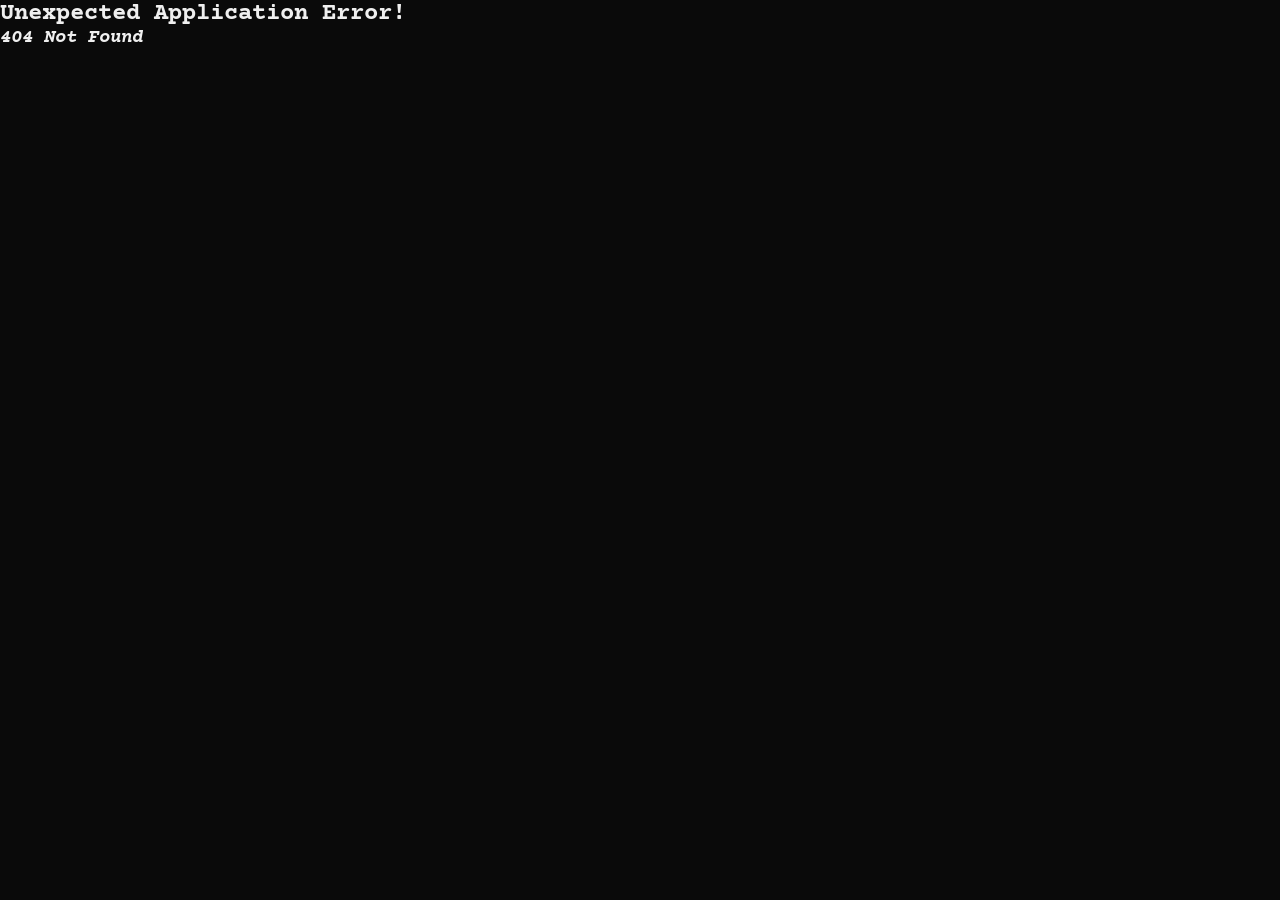
<file: index.html>
<!doctype html>
<html lang="en">
  <head>
    <meta charset="UTF-8" />
    <meta name="viewport" content="width=device-width, initial-scale=1.0" />
    <title>benapps</title>
    <link rel="preconnect" href="https://fonts.googleapis.com" />
    <link rel="preconnect" href="https://fonts.gstatic.com" crossorigin />
    <link
      href="https://fonts.googleapis.com/css2?family=Playfair+Display:wght@900&family=Courier+Prime:ital,wght@0,400;0,700;1,400&display=swap"
      rel="stylesheet"
    />
    <script type="module" crossorigin src="/assets/index-DsEMHHun.js"></script>
    <link rel="stylesheet" crossorigin href="/assets/index-Bw4iTUMi.css">
  </head>
  <body>
    <div id="root"></div>
  </body>
</html>
</file>
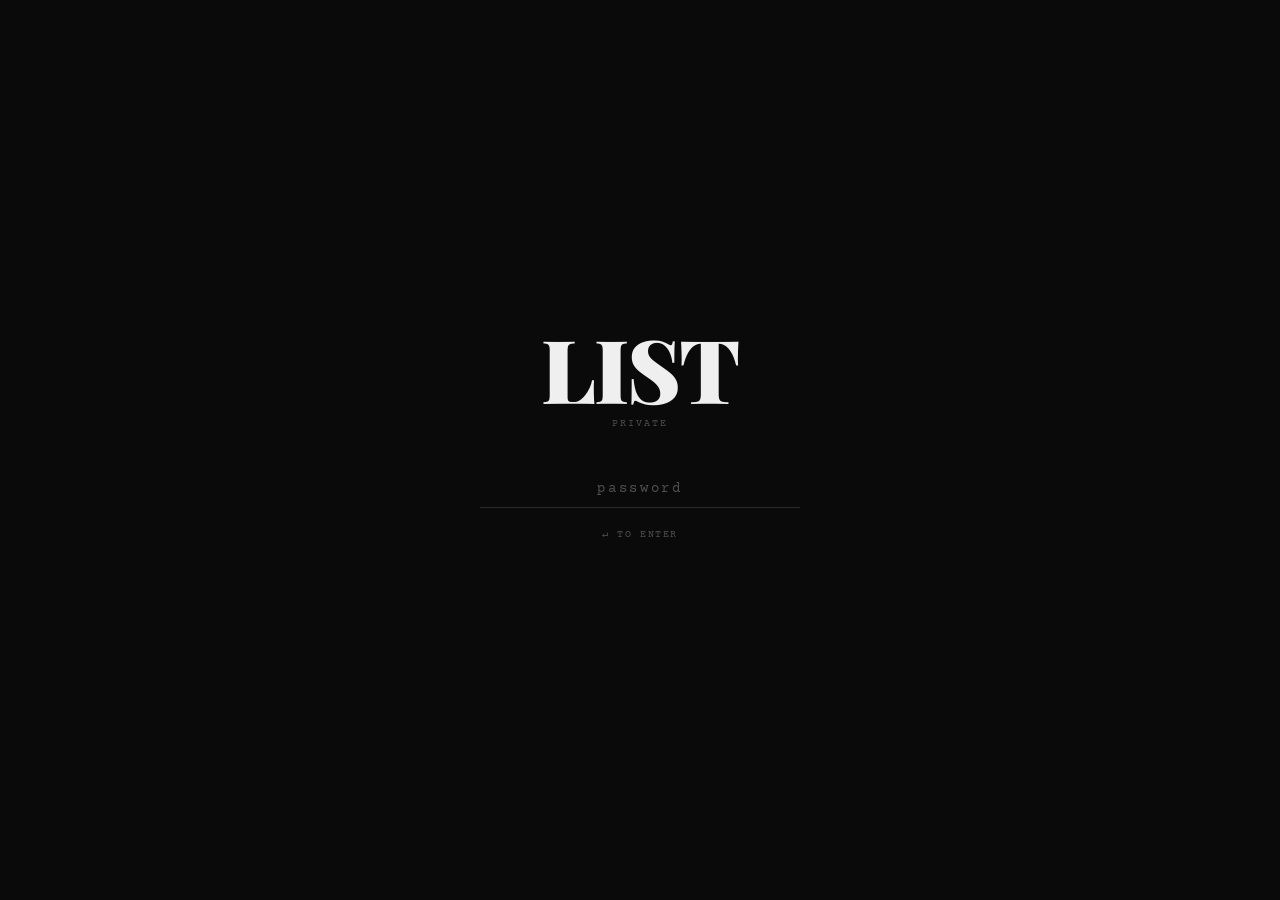
<file: list/index.html>
<!DOCTYPE html>
<html lang="en">
<head>
  <meta charset="UTF-8">
  <meta name="viewport" content="width=device-width, initial-scale=1.0">
  <title>LIST</title>
  <link rel="preconnect" href="https://fonts.googleapis.com">
  <link rel="preconnect" href="https://fonts.gstatic.com" crossorigin>
  <link href="https://fonts.googleapis.com/css2?family=Playfair+Display:wght@900&family=Courier+Prime:ital,wght@0,400;0,700;1,400&display=swap" rel="stylesheet">
  <link rel="stylesheet" href="style.css">
</head>
<body>

  <!-- ==================== LOCK SCREEN ==================== -->
  <div id="lock-screen">
    <div class="lock-inner">
      <h1 class="lock-title">LIST</h1>
      <p class="lock-hint">Private</p>
      <div class="lock-field">
        <input
          type="password"
          id="password-input"
          placeholder="password"
          autocomplete="off"
          spellcheck="false"
        />
      </div>
      <p class="lock-enter">↵ to enter</p>
      <p class="lock-error" id="lock-error">access denied</p>
    </div>
  </div>

  <!-- ==================== MAIN APP ==================== -->
  <div id="app" class="hidden">

    <header class="app-header">
      <h1 class="app-title">LIST</h1>
      <div class="header-rule"></div>
      <div class="header-meta">
        <span id="date-display"></span>
        <span id="count-display"></span>
      </div>
    </header>

    <ul id="list"></ul>
    <p class="empty-state" id="empty-state">— nothing here —</p>

    <form class="add-form" id="add-form" autocomplete="off">
      <div class="add-form-inner">
        <span class="add-prompt">+</span>
        <input
          type="text"
          class="add-input"
          id="add-input"
          placeholder="add something..."
          maxlength="200"
          spellcheck="false"
        />
        <button type="submit" class="add-btn">Add</button>
      </div>
    </form>

  </div>

  <script src="script.js"></script>
</body>
</html>
</file>
<file: assets/index-Bw4iTUMi.css>
@import"https://fonts.googleapis.com/css2?family=Playfair+Display:wght@900&family=Courier+Prime:ital,wght@0,400;0,700;1,400&display=swap";*,*:before,*:after{box-sizing:border-box;margin:0;padding:0}:root{--bg: #0a0a0a;--fg: #efefef;--muted: #505050;--dim: #1e1e1e;--rule: #2a2a2a;--font-display: "Playfair Display", Georgia, serif;--font-mono: "Courier Prime", "Courier New", monospace}html{height:100%}body{background:var(--bg);color:var(--fg);font-family:var(--font-mono);min-height:100%;-webkit-font-smoothing:antialiased}::selection{background:var(--fg);color:var(--bg)}::-webkit-scrollbar{width:3px}::-webkit-scrollbar-track{background:var(--bg)}::-webkit-scrollbar-thumb{background:var(--dim)}.hidden{display:none}._body_1yrlc_1{display:flex;flex-direction:column;justify-content:center;min-height:100vh;padding:3rem 2rem}._inner_1yrlc_9{max-width:480px}._title_1yrlc_13{font-family:var(--font-display);font-size:clamp(4rem,16vw,7rem);font-weight:900;line-height:.9;letter-spacing:-.03em;margin-bottom:1.2rem}._rule_1yrlc_22{height:1px;background:var(--rule);margin-bottom:2.5rem}._appList_1yrlc_28{list-style:none}._appList_1yrlc_28 li{border-bottom:1px solid var(--rule)}._appLink_1yrlc_36{display:flex;justify-content:space-between;align-items:baseline;padding:.9rem 0;color:var(--fg);text-decoration:none;font-size:.9rem;transition:color .15s}._appLink_1yrlc_36:hover{color:var(--muted)}._appLink_1yrlc_36:hover ._arrow_1yrlc_51{transform:translate(4px)}._appName_1yrlc_55{letter-spacing:.05em}._arrow_1yrlc_51{display:inline-block;transition:transform .15s;color:var(--muted)}._backLink_py91x_1{position:fixed;top:1.5rem;left:1.5rem;font-size:.65rem;letter-spacing:.15em;text-transform:uppercase;color:var(--muted);text-decoration:none;transition:color .15s;z-index:10}._backLink_py91x_1:hover{color:var(--fg)}._appHeader_14ika_1{margin-bottom:2rem;-webkit-user-select:none;user-select:none}._appTitle_14ika_6{font-family:var(--font-display);font-size:clamp(3.5rem,12vw,6rem);font-weight:900;line-height:.88;letter-spacing:-.03em}._headerRule_14ika_14{height:1px;background:var(--rule);margin:1.1rem 0 0}._headerMeta_14ika_20{margin-top:.8rem}._app_1our1_1{max-width:620px;margin:0 auto;padding:3.5rem 2rem 4rem;min-height:100vh}._headerMeta_1our1_8{display:flex;justify-content:space-between;align-items:baseline;font-size:.65rem;letter-spacing:.15em;text-transform:uppercase;color:var(--muted)}._list_1our1_20{list-style:none}@keyframes _slideIn_1our1_1{0%{opacity:0;transform:translateY(-10px)}to{opacity:1;transform:translateY(0)}}._listItem_1our1_29{display:flex;align-items:center;gap:1.1rem;padding:.95rem 0;border-bottom:1px solid var(--rule);max-height:80px;overflow:hidden;transition:max-height .5s cubic-bezier(.4,0,.2,1),opacity .4s ease,padding .5s cubic-bezier(.4,0,.2,1),border-color .5s ease}._listItem_1our1_29._fresh_1our1_44{animation:_slideIn_1our1_1 .3s cubic-bezier(.2,0,0,1) forwards}._listItem_1our1_29._removing_1our1_48{max-height:0;opacity:0;padding-top:0;padding-bottom:0;border-bottom-color:transparent}._dragHandle_1our1_58{color:var(--muted);font-size:.8rem;cursor:grab;flex-shrink:0;opacity:0;transition:opacity .15s;-webkit-user-select:none;user-select:none;line-height:1}._listItem_1our1_29:hover ._dragHandle_1our1_58{opacity:1}._listItem_1our1_29._dragging_1our1_73{opacity:.35}._listItem_1our1_29._dragAbove_1our1_77{box-shadow:0 -2px 0 var(--fg)}._listItem_1our1_29._dragBelow_1our1_81{box-shadow:0 2px 0 var(--fg)}._itemCheck_1our1_87{-moz-appearance:none;appearance:none;-webkit-appearance:none;width:16px;height:16px;border:1px solid var(--muted);flex-shrink:0;cursor:pointer;position:relative;transition:border-color .15s}._itemCheck_1our1_87:hover{border-color:var(--fg)}._itemCheck_1our1_87:checked{border-color:var(--fg);background:none}._itemCheck_1our1_87:checked:before{content:"";position:absolute;top:3px;right:3px;bottom:3px;left:3px;background:var(--fg)}._itemText_1our1_117{font-family:var(--font-mono);font-size:.95rem;line-height:1.4;flex:1;position:relative;color:var(--fg);transition:color .35s ease;cursor:default;-webkit-user-select:none;user-select:none}._itemText_1our1_117:after{content:"";position:absolute;left:0;top:50%;transform:translateY(-50%);height:1px;background:var(--fg);width:0;transition:width .5s cubic-bezier(.4,0,.2,1)}._listItem_1our1_29._completing_1our1_141 ._itemText_1our1_117{color:var(--muted)}._listItem_1our1_29._completing_1our1_141 ._itemText_1our1_117:after{width:100%}._emptyState_1our1_151{padding:3rem 0 1rem;font-size:.7rem;letter-spacing:.2em;text-transform:uppercase;color:var(--muted)}._addForm_1our1_161{border-top:1px solid var(--rule);padding:.95rem 0}._addFormInner_1our1_166{display:flex;align-items:center;gap:1.2rem}._addPrompt_1our1_172{font-size:.7rem;letter-spacing:.15em;color:var(--muted);text-transform:uppercase;flex-shrink:0;-webkit-user-select:none;user-select:none}._addInput_1our1_181{flex:1;background:none;border:none;outline:none;font-family:var(--font-mono);font-size:.95rem;color:var(--fg);padding:.3rem 0;caret-color:var(--fg)}._addInput_1our1_181::placeholder{color:var(--muted);font-style:italic}._addBtn_1our1_198{background:none;border:1px solid var(--muted);color:var(--muted);font-family:var(--font-mono);font-size:.65rem;letter-spacing:.15em;text-transform:uppercase;padding:.45rem .85rem;cursor:pointer;flex-shrink:0;transition:border-color .15s,color .15s,background .15s}._addBtn_1our1_198:hover,._addBtn_1our1_198:focus-visible{border-color:var(--fg);color:var(--bg);background:var(--fg)}*{touch-action:manipulation}._wrap_vfbia_5{display:flex;flex-direction:column;align-items:center;justify-content:center;min-height:100vh;text-align:center}._inner_vfbia_14{width:min(400px,90vw)}._title_vfbia_18{font-family:var(--font-display);font-size:clamp(3.5rem,12vw,6rem);font-weight:900;line-height:.88;letter-spacing:-.03em}._rule_vfbia_26{height:1px;background:var(--rule);margin:1.1rem 0 2.5rem}._display_vfbia_32{font-family:var(--font-display);font-size:clamp(3.5rem,14vw,6rem);font-weight:900;line-height:1;letter-spacing:-.03em;margin-bottom:2.5rem;-webkit-user-select:none;user-select:none}._btnRow_vfbia_42{display:flex;justify-content:center;gap:1.2rem;margin-bottom:1.2rem}._btnRowClear_vfbia_49{display:flex;justify-content:center}._btn_vfbia_42{background:none;border:1px solid var(--muted);color:var(--muted);font-family:var(--font-mono);font-size:1.4rem;letter-spacing:.05em;padding:.7rem 2rem;cursor:pointer;transition:border-color .15s,color .15s,background .15s;line-height:1;touch-action:manipulation}._btn_vfbia_42:hover,._btn_vfbia_42:focus-visible{border-color:var(--fg);color:var(--bg);background:var(--fg)}._btnClear_vfbia_75{font-size:.65rem;letter-spacing:.15em;text-transform:uppercase;padding:.45rem .85rem}._btn_x2os7_1{background:none;border:1px solid var(--muted);color:var(--muted);font-family:var(--font-mono);font-size:.65rem;letter-spacing:.15em;text-transform:uppercase;padding:.45rem .85rem;cursor:pointer;transition:border-color .15s,color .15s,background .15s;line-height:1}._btn_x2os7_1:hover,._btn_x2os7_1:focus-visible{border-color:var(--fg);color:var(--bg);background:var(--fg)}._btn_x2os7_1:disabled{opacity:.3;cursor:wait}._btn_x2os7_1._muted_x2os7_27{border-color:var(--dim);color:var(--dim)}._btn_x2os7_1._muted_x2os7_27:hover{border-color:var(--muted);color:var(--bg);background:var(--muted)}._app_jpk68_1{max-width:620px;margin:0 auto;padding:3.5rem 2rem 4rem;min-height:100vh;display:flex;flex-direction:column}._header_jpk68_10{margin-bottom:-1.25rem}._stats_jpk68_14{display:grid;grid-template-columns:repeat(4,1fr);margin-bottom:.6rem}._stat_jpk68_14{display:flex;flex-direction:column;align-items:center;justify-content:center;gap:.35rem;padding:.3rem .4rem}._statValue_jpk68_29{font-family:var(--font-display);font-size:clamp(1rem,3.5vw,1.75rem);font-weight:900;line-height:1;letter-spacing:-.02em;white-space:nowrap}._statLabel_jpk68_38{font-size:.6rem;letter-spacing:.12em;text-transform:uppercase;color:var(--muted)}._editorWrap_jpk68_45{flex:1;margin-bottom:1.2rem}._editor_jpk68_45{width:100%;min-height:240px;background:none;border:none;border-top:1px solid var(--rule);border-bottom:1px solid var(--rule);outline:none;resize:none;font-family:var(--font-mono);font-size:.95rem;line-height:1.6;color:var(--fg);caret-color:var(--fg);padding:1rem 0}._editor_jpk68_45::placeholder{color:var(--muted);font-style:italic}._actions_jpk68_72{display:flex;gap:.8rem;align-items:center}._copyStatus_jpk68_78{font-size:.65rem;letter-spacing:.12em;text-transform:uppercase;color:var(--muted);margin-left:.5rem}._dropZone_kvs0r_1{border:1px solid var(--rule);display:flex;align-items:center;justify-content:center;min-height:220px;margin-bottom:2rem;transition:border-color .15s,background .15s;cursor:pointer}._dropZone_kvs0r_1._dragOver_kvs0r_12{border-color:var(--fg);background:var(--dim)}._inner_kvs0r_17{text-align:center;pointer-events:none}._label_kvs0r_22{font-size:.7rem;letter-spacing:.15em;text-transform:uppercase;color:var(--muted);margin-bottom:.6rem}._or_kvs0r_30{font-size:.65rem;letter-spacing:.1em;color:var(--dim);margin-bottom:.8rem;text-transform:uppercase}._browseBtn_kvs0r_38{pointer-events:all}._btn_eciw6_1{background:none;border:1px solid var(--muted);color:var(--muted);font-family:var(--font-mono);font-size:.65rem;letter-spacing:.15em;text-transform:uppercase;padding:.45rem 1.1rem;cursor:pointer;transition:border-color .15s,color .15s,background .15s}._btn_eciw6_1:hover,._btn_eciw6_1:focus-visible{border-color:var(--fg);color:var(--bg);background:var(--fg)}._btn_eciw6_1:disabled{opacity:.3;cursor:wait}._app_eqysg_1{max-width:620px;margin:0 auto;padding:3.5rem 2rem 4rem;min-height:100vh;display:flex;flex-direction:column}._previewWrap_eqysg_10{border:1px solid var(--rule);display:flex;align-items:center;justify-content:center;margin-bottom:1rem;min-height:180px;background:var(--dim)}._preview_eqysg_10{max-width:100%;max-height:360px;display:block}._fileMeta_eqysg_26{display:flex;justify-content:space-between;align-items:baseline;margin-bottom:1.5rem}._fileInfo_eqysg_33{font-size:.65rem;letter-spacing:.12em;text-transform:uppercase;color:var(--muted)}._convertRow_eqysg_40{display:flex;gap:.8rem;margin-bottom:1rem}._errorMsg_eqysg_46{font-size:.65rem;letter-spacing:.12em;text-transform:uppercase;color:var(--muted);margin-bottom:1rem}._status_12vfy_1{font-size:.65rem;letter-spacing:.12em;text-transform:uppercase;color:var(--muted);margin-bottom:.5rem}._app_1to5d_1{max-width:620px;margin:0 auto;padding:3.5rem 2rem 4rem;min-height:100vh;display:flex;flex-direction:column}._fileMeta_1to5d_10{display:flex;justify-content:space-between;align-items:baseline;margin-bottom:1.2rem}._fileInfo_1to5d_17{font-size:.65rem;letter-spacing:.12em;text-transform:uppercase;color:var(--muted)}._player_1to5d_24{width:100%;margin-bottom:1.5rem;accent-color:var(--fg);filter:invert(1) hue-rotate(180deg)}._transformRow_1to5d_31{display:flex;flex-wrap:wrap;gap:.8rem;align-items:center;margin-bottom:1.5rem}._transformBtn_1to5d_39{background:none;border:1px solid var(--dim);color:var(--muted);font-family:var(--font-mono);font-size:.65rem;letter-spacing:.15em;text-transform:uppercase;padding:.45rem .85rem;cursor:pointer;transition:border-color .15s,color .15s,background .15s}._transformBtn_1to5d_39:hover,._transformBtn_1to5d_39:focus-visible{border-color:var(--muted);color:var(--fg)}._transformBtn_1to5d_39._selected_1to5d_58{border-color:var(--fg);color:var(--fg)}._transformBtn_1to5d_39:disabled{opacity:.3;cursor:wait}._applyBtn_1to5d_68{background:none;border:1px solid var(--dim);color:var(--muted);font-family:var(--font-mono);font-size:.65rem;letter-spacing:.15em;text-transform:uppercase;padding:.3rem .7rem;cursor:pointer;transition:border-color .15s,color .15s,background .15s}._applyBtn_1to5d_68._hasChanges_1to5d_81{border-color:var(--fg);color:var(--fg)}._applyBtn_1to5d_68._hasChanges_1to5d_81:hover{background:var(--dim)}._applyBtn_1to5d_68:disabled{opacity:.3;cursor:wait}._resetTransformBtn_1to5d_95{margin-left:auto;border-color:var(--dim);color:var(--dim)}._resetTransformBtn_1to5d_95:hover{border-color:var(--muted);color:var(--bg);background:var(--muted)}._convertRow_1to5d_107{display:flex;gap:.8rem;margin-bottom:1rem}._errorMsg_1to5d_113{font-size:.65rem;letter-spacing:.12em;text-transform:uppercase;color:var(--muted);margin-bottom:1rem}
</file>
<file: list/style.css>
*, *::before, *::after {
  box-sizing: border-box;
  margin: 0;
  padding: 0;
}

:root {
  --bg: #0a0a0a;
  --fg: #efefef;
  --muted: #505050;
  --dim: #1e1e1e;
  --rule: #2a2a2a;
  --font-display: 'Playfair Display', Georgia, serif;
  --font-mono: 'Courier Prime', 'Courier New', monospace;
}

html {
  height: 100%;
}

body {
  background: var(--bg);
  color: var(--fg);
  font-family: var(--font-mono);
  min-height: 100%;
  -webkit-font-smoothing: antialiased;
}

/* ======================================================
   LOCK SCREEN
====================================================== */

#lock-screen {
  position: fixed;
  inset: 0;
  background: var(--bg);
  display: flex;
  align-items: center;
  justify-content: center;
  z-index: 100;
  transition: opacity 0.4s ease;
}

#lock-screen.fade-out {
  opacity: 0;
  pointer-events: none;
}

#lock-screen.hidden {
  display: none;
}

.lock-inner {
  text-align: center;
  width: min(320px, 90vw);
}

.lock-title {
  font-family: var(--font-display);
  font-size: clamp(4rem, 15vw, 5.5rem);
  font-weight: 900;
  line-height: 1;
  letter-spacing: -0.02em;
  margin-bottom: 0.4rem;
}


.lock-hint {
  font-size: 0.65rem;
  letter-spacing: 0.2em;
  text-transform: uppercase;
  color: var(--muted);
  margin-bottom: 2.5rem;
}

.lock-field {
  position: relative;
  margin-bottom: 1.2rem;
}

.lock-field::after {
  content: '';
  position: absolute;
  bottom: 0;
  left: 0;
  right: 0;
  height: 1px;
  background: var(--rule);
  transition: background 0.2s;
}

.lock-field:focus-within::after {
  background: var(--fg);
}

#password-input {
  width: 100%;
  background: none;
  border: none;
  outline: none;
  color: var(--fg);
  font-family: var(--font-mono);
  font-size: 1.1rem;
  letter-spacing: 0.4em;
  text-align: center;
  padding: 0.5rem 0 0.6rem;
  caret-color: var(--fg);
}

#password-input::placeholder {
  color: var(--muted);
  letter-spacing: 0.2em;
  font-size: 0.85rem;
}

.lock-enter {
  font-size: 0.65rem;
  letter-spacing: 0.15em;
  text-transform: uppercase;
  color: var(--muted);
  margin-bottom: 1.2rem;
}

.lock-error {
  font-size: 0.65rem;
  letter-spacing: 0.15em;
  text-transform: uppercase;
  color: var(--muted);
  opacity: 0;
  transition: opacity 0.2s;
  height: 1rem;
}

.lock-error.visible {
  opacity: 1;
  color: var(--fg);
}

/* ======================================================
   MAIN APP
====================================================== */

#app {
  max-width: 620px;
  margin: 0 auto;
  padding: 3.5rem 2rem 9rem;
  min-height: 100vh;
}

#app.hidden {
  display: none;
}

/* ---- Header ---- */

.app-header {
  margin-bottom: 2.5rem;
  user-select: none;
}

.app-title {
  font-family: var(--font-display);
  font-size: clamp(6rem, 22vw, 10rem);
  font-weight: 900;
  line-height: 0.88;
  letter-spacing: -0.03em;
}

.header-rule {
  height: 1px;
  background: var(--rule);
  margin: 1.1rem 0 0.8rem;
}

.header-meta {
  display: flex;
  justify-content: space-between;
  align-items: baseline;
  font-size: 0.65rem;
  letter-spacing: 0.15em;
  text-transform: uppercase;
  color: var(--muted);
}

/* ---- List ---- */

#list {
  list-style: none;
}

@keyframes slide-in {
  from {
    opacity: 0;
    transform: translateY(-10px);
  }
  to {
    opacity: 1;
    transform: translateY(0);
  }
}

.list-item {
  display: flex;
  align-items: center;
  gap: 1.1rem;
  padding: 0.95rem 0;
  border-bottom: 1px solid var(--rule);
  max-height: 80px;
  overflow: hidden;
  transition:
    max-height 0.5s cubic-bezier(0.4, 0, 0.2, 1),
    opacity 0.4s ease,
    padding 0.5s cubic-bezier(0.4, 0, 0.2, 1),
    border-color 0.5s ease;
}

.list-item.fresh {
  animation: slide-in 0.3s cubic-bezier(0.2, 0, 0, 1) forwards;
}

.list-item.removing {
  max-height: 0;
  opacity: 0;
  padding-top: 0;
  padding-bottom: 0;
  border-bottom-color: transparent;
}

/* ---- Drag handle ---- */

.drag-handle {
  color: var(--muted);
  font-size: 0.8rem;
  cursor: grab;
  flex-shrink: 0;
  opacity: 0;
  transition: opacity 0.15s;
  user-select: none;
  line-height: 1;
}

.list-item:hover .drag-handle {
  opacity: 1;
}

.list-item.dragging {
  opacity: 0.35;
}

.list-item.drag-above {
  box-shadow: 0 -2px 0 var(--fg);
}

.list-item.drag-below {
  box-shadow: 0 2px 0 var(--fg);
}

/* Custom checkbox */

.item-check {
  appearance: none;
  -webkit-appearance: none;
  width: 16px;
  height: 16px;
  border: 1px solid var(--muted);
  flex-shrink: 0;
  cursor: pointer;
  position: relative;
  transition: border-color 0.15s;
}

.item-check:hover {
  border-color: var(--fg);
}

.item-check:checked {
  border-color: var(--fg);
  background: none;
}

.item-check:checked::before {
  content: '';
  position: absolute;
  inset: 3px;
  background: var(--fg);
}

/* Item text + strikethrough */

.item-text {
  font-family: var(--font-mono);
  font-size: 0.95rem;
  line-height: 1.4;
  flex: 1;
  position: relative;
  color: var(--fg);
  transition: color 0.35s ease;
  cursor: default;
  user-select: none;
}

.item-text::after {
  content: '';
  position: absolute;
  left: 0;
  top: 50%;
  transform: translateY(-50%);
  height: 1px;
  background: var(--fg);
  width: 0;
  transition: width 0.5s cubic-bezier(0.4, 0, 0.2, 1);
}

.list-item.completing .item-text {
  color: var(--muted);
}

.list-item.completing .item-text::after {
  width: 100%;
}

/* ---- Empty state ---- */

.empty-state {
  padding: 3rem 0 1rem;
  font-size: 0.7rem;
  letter-spacing: 0.2em;
  text-transform: uppercase;
  color: var(--muted);
  display: none;
}

.empty-state.visible {
  display: block;
}

/* ---- Add form (fixed bottom) ---- */

.add-form {
  position: fixed;
  bottom: 0;
  left: 0;
  right: 0;
  background: var(--bg);
  border-top: 1px solid var(--rule);
  padding: 1.2rem 2rem 1.4rem;
}

.add-form-inner {
  max-width: 620px;
  margin: 0 auto;
  display: flex;
  align-items: center;
  gap: 1.2rem;
}

.add-prompt {
  font-size: 0.7rem;
  letter-spacing: 0.15em;
  color: var(--muted);
  text-transform: uppercase;
  flex-shrink: 0;
  user-select: none;
}

.add-input {
  flex: 1;
  background: none;
  border: none;
  outline: none;
  font-family: var(--font-mono);
  font-size: 0.95rem;
  color: var(--fg);
  padding: 0.3rem 0;
  caret-color: var(--fg);
}

.add-input::placeholder {
  color: var(--muted);
  font-style: italic;
}

.add-btn {
  background: none;
  border: 1px solid var(--muted);
  color: var(--muted);
  font-family: var(--font-mono);
  font-size: 0.65rem;
  letter-spacing: 0.15em;
  text-transform: uppercase;
  padding: 0.45rem 0.85rem;
  cursor: pointer;
  flex-shrink: 0;
  transition: border-color 0.15s, color 0.15s, background 0.15s;
}

.add-btn:hover,
.add-btn:focus-visible {
  border-color: var(--fg);
  color: var(--bg);
  background: var(--fg);
}

/* ---- Scrollbar ---- */

::-webkit-scrollbar { width: 3px; }
::-webkit-scrollbar-track { background: var(--bg); }
::-webkit-scrollbar-thumb { background: var(--dim); }

/* ---- Selection ---- */

::selection {
  background: var(--fg);
  color: var(--bg);
}
</file>
